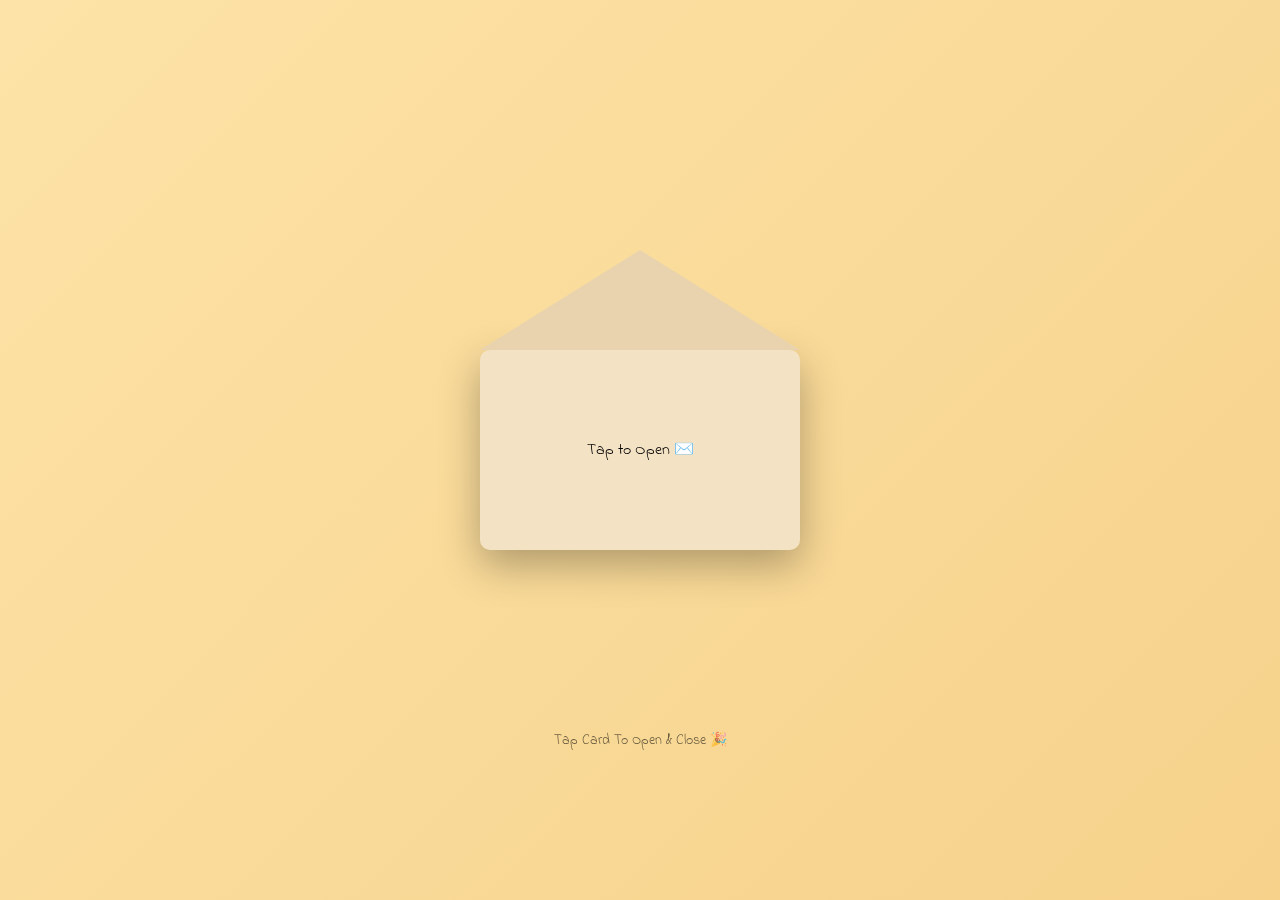
<file: card_5.html>
<!DOCTYPE html>
<html lang="en">
<head>
    <meta charset="UTF-8">
    <meta name="viewport" content="width=device-width, initial-scale=1.0">
    <title>Birthday Card</title>

    <link href="https://fonts.googleapis.com/css2?family=Indie+Flower&family=Amatic+SC:wght@700&display=swap" rel="stylesheet">

    <style>

        *{
            box-sizing:border-box;
            -webkit-tap-highlight-color:transparent;
        }

        body{
            margin:0;
            height:100vh;
            display:flex;
            justify-content:center;
            align-items:center;
            background:linear-gradient(135deg,#FDE3A7,#f6d28b);
            font-family:'Indie Flower',cursive;
            overflow:hidden;
        }

        /* ================= ENVELOPE ================= */

        .envelope{
            position:absolute;
            width:320px;
            height:200px;
            background:#f4e2c4;
            border-radius:10px;
            box-shadow:0 15px 40px rgba(0,0,0,.3);
            display:flex;
            justify-content:center;
            align-items:center;
            cursor:pointer;
            transition:1.2s ease;
            z-index:10;
        }

        .envelope::before{
            content:"";
            position:absolute;
            top:-100px;
            width:100%;
            height:100px;
            background:#e8d3ae;
            clip-path:polygon(0 100%,50% 0,100% 100%);
            transform-origin:bottom;
            transition:1.2s ease;
        }

        .envelope.open{
            transform:translateY(-220px);
            opacity:0;
            pointer-events:none;
        }

        .envelope.open::before{
            transform:rotateX(180deg);
        }

        /* ================= SCENE ================= */

        .scene{
            perspective:2000px;
            width:360px;
            height:520px;
            position:relative;
        }

        /* ================= CARD ================= */

        .card{
            width:100%;
            height:100%;
            position:relative;
            transform-style:preserve-3d;
            transition:1.8s cubic-bezier(.68,-0.55,.27,1.55);
            transform:rotateY(0deg) scale(.8);
            opacity:0;
        }

        .card.show{
            opacity:1;
            transform:rotateY(0deg) scale(1);
        }

        .card.open{
            transform:rotateY(-180deg) scale(1);
        }

        /* ================= PAGES ================= */

        .page{
            position:absolute;
            inset:0;
            border-radius:18px;
            backface-visibility:hidden;
            box-shadow:0 25px 60px rgba(0,0,0,.35);
        }

        /* FRONT COVER */
        /*.front{*/
        /*    background:linear-gradient(135deg,#d9d9d9,#f3e7c9,#d1c7b7);*/
        /*    display:flex;*/
        /*    justify-content:center;*/
        /*    align-items:center;*/
        /*}*/

        /*.front img{*/
        /*    width:65%;*/
        /*    animation:float 4s ease-in-out infinite;*/
        /*}*/

        .front{
            background:#fff;
            display:flex;
            justify-content:center;
            align-items:center;
            overflow:hidden;
        }

        .front img{
            width:100%;
            height:100%;
            object-fit:cover;
            animation:none; /* remove floating */
        }


        /*.front{*/
        /*    background:linear-gradient(135deg,#f3e7c9,#e8d3ae);*/
        /*    display:flex;*/
        /*    justify-content:center;*/
        /*    align-items:center;*/
        /*    padding:25px;*/
        /*}*/

        /*.front img{*/
        /*    width:100%;*/
        /*    border-radius:12px;*/
        /*    box-shadow:0 10px 25px rgba(0,0,0,.25);*/
        /*}*/



        /* INSIDE PAGE */
        .inside{
            background:#fffdf7;
            transform:rotateY(180deg);
            padding:60px 25px;
            overflow:hidden;
        }

        /* Golden Glow */
        .inside::before{
            content:"";
            position:absolute;
            inset:0;
            background:radial-gradient(circle,
            rgba(255,215,120,.6) 0%,
            rgba(255,200,0,.3) 40%,
            transparent 70%);
            opacity:0;
            transition:1.2s;
            animation:glowPulse 4s infinite ease-in-out;
        }

        .card.open .inside::before{
            opacity:1;
        }

        @keyframes glowPulse{
            0%,100%{transform:scale(1);}
            50%{transform:scale(1.05);}
        }

        /* Floating animation */
        @keyframes float{
            0%,100%{transform:translateY(0);}
            50%{transform:translateY(-10px);}
        }

        /* ================= TEXT ================= */

        .content p{
            opacity:0;
            transform:translateY(20px);
        }

        .card.open .content p{
            animation:fadeUp .8s forwards;
        }

        .card.open .content p:nth-child(3){animation-delay:.4s}
        .card.open .content p:nth-child(4){animation-delay:.8s}
        .card.open .content p:nth-child(5){animation-delay:1.2s}
        .card.open .content p:nth-child(6){animation-delay:1.6s}
        .card.open .content p:nth-child(7){animation-delay:2s}
        .card.open .content p:nth-child(8){animation-delay:2.4s}

        @keyframes fadeUp{
            to{opacity:1;transform:translateY(0);}
        }

        .color1{color:#1BBC9B;}
        .color2{
            color:#C0392B;
            text-align: right;
        }

        /* ================= CONFETTI ================= */

        .confetti{
            position:absolute;
            top:50%;
            left:50%;
            transform:translate(-50%,-50%) scale(0);
            font-size:32px;
            opacity:0;
            transition:1s ease;
        }

        .card.open .confetti{
            transform:translate(-50%,-50%) scale(1.6);
            opacity:1;
        }

        .tap-text{
            text-align:center;
            margin-top:20px;
            font-size:14px;
            opacity:.6;
        }

        .photo-frame{
            position:absolute;
            top:120px;
            right:30px;
            width:140px;
            background:#fff;
            padding:10px;
            border-radius:6px;
            box-shadow:0 10px 20px rgba(0,0,0,.25);
            transform:rotate(6deg);
            opacity:0;
            transition:1s ease;
        }

        .photo-frame img{
            width:100%;
            border-radius:1px;
        }

        .card.open .photo-frame{
            opacity:1;
            transform:rotate(3deg);
        }
        .photo-frame{
            z-index:2;
        }

        .content{
            position:relative;
            z-index:1;
        }



    </style>
</head>
<body>

<div class="envelope" id="envelope">
    Tap to Open ✉️
</div>

<div class="scene">

    <div class="card" id="card">

        <div class="page front">
            <img src="I2.png">
        </div>

        <div class="page inside">
            <div class="content">
                <h4 class="color1">Dear Nikumoni,</h4>

                <p>I feel lucky every day</p>
                    <p>that I met you.</p>
                <p>Every moment is better</p>
                <p>because it’s with you.</p>
                <p>If I had to start life</p>
                <p>over, I would still choose you. Every time.</p>
                <p>The world got you today, and I got lucky every day.</p>

                <h4 class="color2">HAPPY BIRTHDAY Love Baby ♥</h4>
                <h4 class="color2">-R</h4>

            </div>

            <div class="photo-frame">
                <img src="I_in_1.jpg" alt="Memory">
            </div>


        </div>

<!--        <div class="confetti">🎉 🎊 ✨ 🎈</div>-->

    </div>

    <div class="tap-text">Tap Card To Open & Close 🎉</div>

</div>

<script>

    const envelope = document.getElementById("envelope");
    const card = document.getElementById("card");

    envelope.addEventListener("click", () => {
        envelope.classList.add("open");
        setTimeout(()=>{
            card.classList.add("show");
        },600);
    });

    card.addEventListener("click", () => {
        card.classList.toggle("open");
    });

</script>

</body>
</html>
</file>
